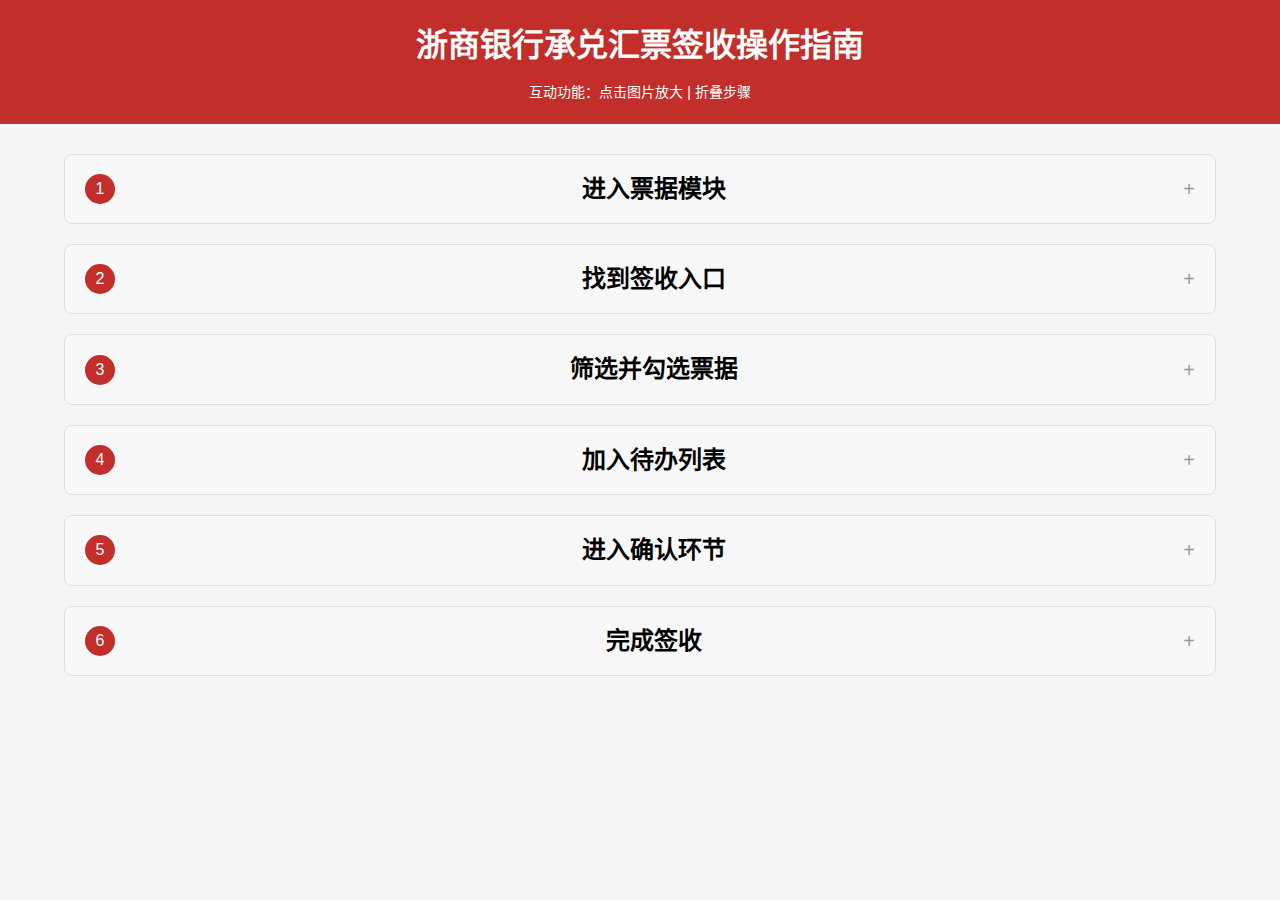
<file: index.html>
<!DOCTYPE html>
<html lang="zh-CN">
<head>
    <meta charset="UTF-8">
    <meta name="viewport" content="width=device-width, initial-scale=1.0">
    <title>浙商银行承兑汇票签收攻略</title>
    <link rel="stylesheet" href="style.css">
</head>
<body>
    <!-- 头部标题 -->
    <header class="page-header">
        <h1>浙商银行承兑汇票签收操作指南</h1>
        <p>互动功能：点击图片放大 | 折叠步骤</p>
    </header>

    <!-- 主内容区：步骤 + 图片 -->
    <main class="guide-container">
        <!-- 步骤1 -->
        <section class="step-card" id="step1">
            <div class="step-header" onclick="toggleStep('step1')">
                <span class="step-number">1</span>
                <h2>进入票据模块</h2>
                <span class="toggle-icon">+</span>
            </div>
            <div class="step-content">
                <p>登录浙商银行企业网银，在顶部导航栏点击 <strong>「电子票据(新)」</strong> 。</p>
                <figure class="step-image" onclick="openModal('step1')">
                    <img src="images/step1.png" alt="步骤1截图">
                    <figcaption>点击图片放大查看</figcaption>
                </figure>
            </div>
        </section>

        <!-- 步骤2 -->
        <section class="step-card" id="step2">
            <div class="step-header" onclick="toggleStep('step2')">
                <span class="step-number">2</span>
                <h2>找到签收入口</h2>
                <span class="toggle-icon">+</span>
            </div>
            <div class="step-content">
                <p>方式一：左侧菜单栏点击 <strong>「快捷签收」</strong> ；<br>
                   方式二：若待办任务有提示，直接点击 <strong>「背书转让签收」</strong>（如待办数字标记）。</p>
                <figure class="step-image" onclick="openModal('step2')">
                    <img src="images/step2.png" alt="步骤2截图">
                    <figcaption>点击图片放大查看</figcaption>
                </figure>
            </div>
        </section>

        <!-- 步骤3 -->
        <section class="step-card" id="step3">
            <div class="step-header" onclick="toggleStep('step3')">
                <span class="step-number">3</span>
                <h2>筛选并勾选票据</h2>
                <span class="toggle-icon">+</span>
            </div>
            <div class="step-content">
                <p>确认账号、设置票据到期日/申请日期（可默认），点击 <strong>「查询」</strong> ；<br>
                   在结果列表中，勾选需要签收的票据（核对票据号码、金额）。</p>
                <figure class="step-image" onclick="openModal('step3')">
                    <img src="images/step3.png" alt="步骤3截图">
                    <figcaption>点击图片放大查看</figcaption>
                </figure>
            </div>
        </section>

        <!-- 步骤4 -->
        <section class="step-card" id="step4">
            <div class="step-header" onclick="toggleStep('step4')">
                <span class="step-number">4</span>
                <h2>加入待办列表</h2>
                <span class="toggle-icon">+</span>
            </div>
            <div class="step-content">
                <p>点击 <strong>「添加到已选列表」</strong> ，将票据移入下方“已选择列表”。</p>
                <figure class="step-image" onclick="openModal('step4')">
                    <img src="images/step4.png" alt="步骤4截图">
                    <figcaption>点击图片放大查看</figcaption>
                </figure>
            </div>
        </section>

        <!-- 步骤5 -->
        <section class="step-card" id="step5">
            <div class="step-header" onclick="toggleStep('step5')">
                <span class="step-number">5</span>
                <h2>进入确认环节</h2>
                <span class="toggle-icon">+</span>
            </div>
            <div class="step-content">
                <p>在已选择列表下方，点击 <strong>「下一步」</strong> 。</p>
                <figure class="step-image" onclick="openModal('step5')">
                    <img src="images/step5.png" alt="步骤5截图">
                    <figcaption>点击图片放大查看</figcaption>
                </figure>
            </div>
        </section>

        <!-- 步骤6 -->
        <section class="step-card" id="step6">
            <div class="step-header" onclick="toggleStep('step6')">
                <span class="step-number">6</span>
                <h2>完成签收</h2>
                <span class="toggle-icon">+</span>
            </div>
            <div class="step-content">
                <p>核对票面金额、数量等信息，确认无误后点击 <strong>「签收」</strong> 。</p>
                <figure class="step-image" onclick="openModal('step6')">
                    <img src="images/step6.png" alt="步骤6截图">
                    <figcaption>点击图片放大查看</figcaption>
                </figure>
            </div>
        </section>

        <!-- 模态框：图片放大 -->
        <div class="modal" id="modal">
            <span class="close-btn" onclick="closeModal()">×</span>
            <img class="modal-img" id="modal-img" alt="放大图">
        </div>
    </main>

    <script src="script.js"></script>
</body>
</html>
</file>
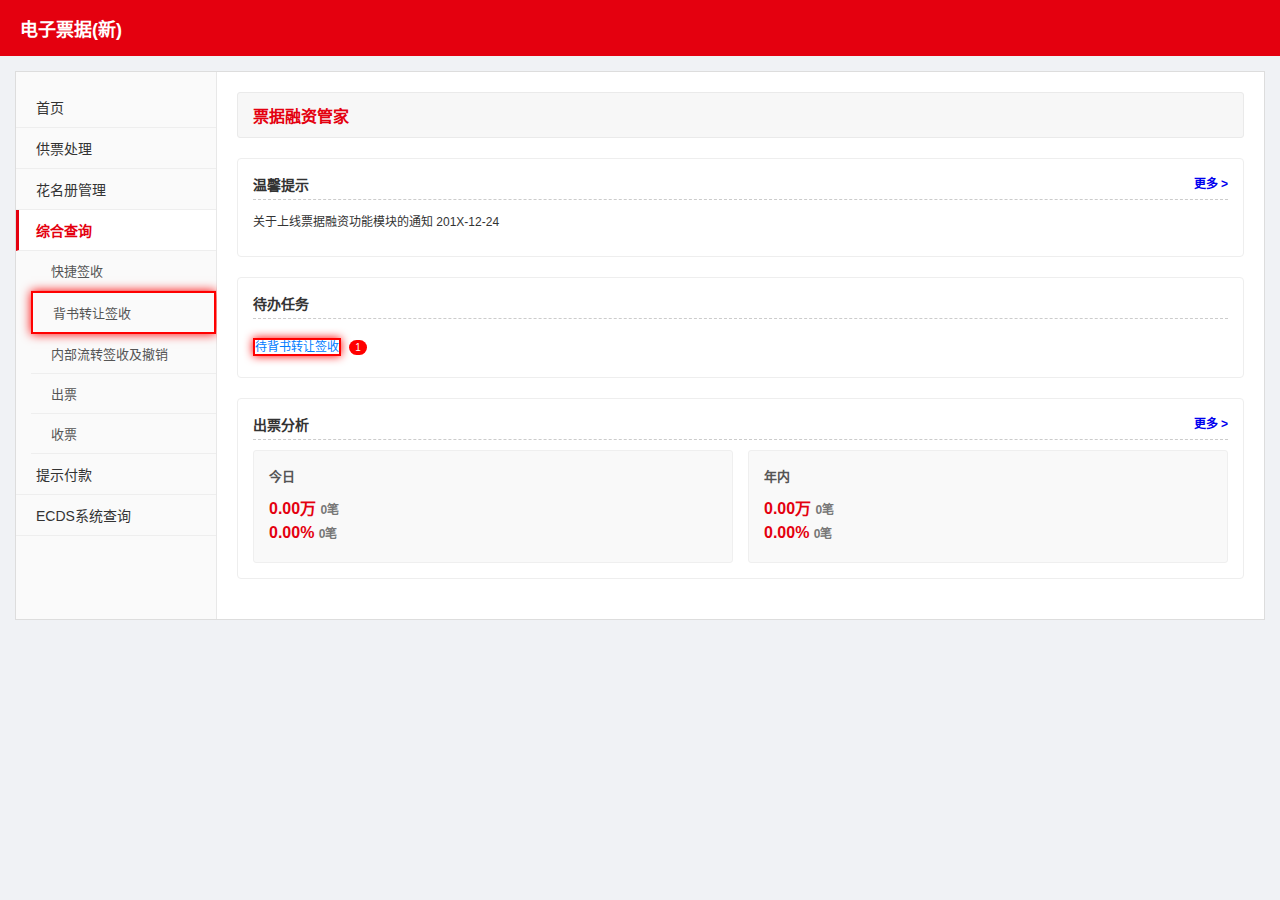
<file: sim_step2.html>
<!DOCTYPE html>
<html lang="zh-CN">
<head>
    <meta charset="UTF-8">
    <meta name="viewport" content="width=device-width, initial-scale=1.0">
    <title>电子票据(新) - 模拟步骤2</title>
    <style>
        body {
            font-family: "Microsoft YaHei", SimHei, Arial, sans-serif;
            margin: 0;
            background-color: #f0f2f5;
            font-size: 12px;
            color: #333;
        }
        .header-banner {
            background-color: #E4000F; /* 票据页的红色 */
            color: white;
            padding: 15px 20px;
            font-size: 18px;
            font-weight: bold;
        }
        .main-container {
            display: flex;
            margin: 15px;
            background-color: #fff;
            border: 1px solid #ddd;
        }
        .left-menu {
            width: 200px; /* 根据图片估算 */
            background-color: #FAFAFA; /* 左侧菜单背景色 */
            padding: 15px 0;
            border-right: 1px solid #e8e8e8;
        }
        .left-menu ul {
            list-style: none;
            padding: 0;
            margin: 0;
        }
        .left-menu li a, .left-menu li span {
            display: block;
            padding: 10px 20px;
            text-decoration: none;
            color: #333;
            font-size: 14px;
            border-bottom: 1px solid #eee;
        }
        .left-menu li a:hover, .left-menu li span:hover {
            background-color: #f0f0f0;
        }
        .left-menu li .active {
            background-color: #fff; /* 激活菜单项背景 */
            color: #E4000F; /* 激活菜单项文字颜色 */
            font-weight: bold;
            border-left: 3px solid #E4000F;
            padding-left: 17px;
        }
        .left-menu .sub-menu {
            padding-left: 15px; /* 子菜单缩进 */
        }
        .left-menu .sub-menu li a {
            font-size: 13px;
            color: #555;
        }

        .content-area {
            flex-grow: 1;
            padding: 20px;
            background-color: #fff;
        }
        .page-title-bar {
            background-color: #F7F7F7; /* 标题栏背景 */
            padding: 10px 15px;
            margin-bottom: 20px;
            border: 1px solid #EAEAEA;
            border-radius: 3px;
        }
        .page-title-bar h2 {
            margin: 0;
            font-size: 16px;
            color: #E4000F;
        }
        .info-section {
            margin-bottom: 20px;
            padding: 15px;
            border: 1px solid #eee;
            border-radius: 4px;
        }
        .info-section h3 {
            font-size: 14px;
            color: #333;
            margin-top: 0;
            margin-bottom: 10px;
            padding-bottom: 5px;
            border-bottom: 1px dashed #ccc;
        }
        .task-item {
            padding: 8px 0;
            border-bottom: 1px solid #f0f0f0;
        }
        .task-item:last-child {
            border-bottom: none;
        }
        .task-item a {
            text-decoration: none;
            color: #007bff;
        }
        .task-item a:hover {
            text-decoration: underline;
        }
        .task-item .badge {
            background-color: red;
            color: white;
            padding: 2px 6px;
            border-radius: 10px;
            font-size: 10px;
            margin-left: 5px;
        }
        .stats-grid {
            display: grid;
            grid-template-columns: repeat(2, 1fr);
            gap: 15px;
        }
        .stat-card {
            background-color: #F9F9F9;
            padding: 15px;
            border: 1px solid #EFEFEF;
            border-radius: 3px;
        }
        .stat-card h4 {
            margin: 0 0 10px 0;
            font-size: 13px;
            color: #555;
        }
        .stat-card p {
            margin: 5px 0;
            font-size: 16px;
            font-weight: bold;
            color: #E4000F;
        }
        .stat-card span {
            font-size: 12px;
            color: #777;
        }
        .highlight-target {
            border: 2px solid red !important; 
            box-shadow: 0 0 10px red;
        }
    </style>
</head>
<body>
    <div class="header-banner">
        电子票据(新)
    </div>
    <div class="main-container">
        <aside class="left-menu">
            <ul>
                <li><a href="#">首页</a></li>
                <li><a href="#">供票处理</a></li>
                <li><a href="#">花名册管理</a></li>
                <li>
                    <span class="active">综合查询</span>
                    <ul class="sub-menu">
                        <li><a href="#">快捷签收</a></li>
                        <li><a href="sim_step3.html" id="menu-endorse-sign" class="highlight-target">背书转让签收</a></li>
                        <li><a href="#">内部流转签收及撤销</a></li>
                        <li><a href="#">出票</a></li>
                        <li><a href="#">收票</a></li>
                        <!-- ... 更多子菜单 ... -->
                    </ul>
                </li>
                <li><a href="#">提示付款</a></li>
                <!-- ... 更多主菜单 ... -->
                 <li><a href="#">ECDS系统查询</a></li>
            </ul>
        </aside>
        <main class="content-area">
            <div class="page-title-bar">
                <h2>票据融资管家</h2>
            </div>
            <section class="info-section">
                <h3>温馨提示 <a href="#" style="float:right; font-size:12px; text-decoration:none;">更多 ></a></h3>
                <p>关于上线票据融资功能模块的通知 <span>201X-12-24</span></p>
            </section>
            <section class="info-section">
                <h3>待办任务</h3>
                <div class="task-item">
                    <a href="sim_step3.html" id="task-endorse-sign" class="highlight-target">待背书转让签收</a> <span class="badge">1</span>
                </div>
            </section>
            <section class="info-section">
                <h3>出票分析 <a href="#" style="float:right; font-size:12px; text-decoration:none;">更多 ></a></h3>
                <div class="stats-grid">
                    <div class="stat-card">
                        <h4>今日</h4>
                        <p>0.00万 <span>0笔</span></p>
                        <p>0.00% <span>0笔</span></p>
                    </div>
                    <div class="stat-card">
                        <h4>年内</h4>
                        <p>0.00万 <span>0笔</span></p>
                        <p>0.00% <span>0笔</span></p>
                    </div>
                </div>
            </section>
        </main>
    </div>
    <script>
        // 模拟点击跳转
        document.getElementById('menu-endorse-sign').addEventListener('click', function() { /* window.location.href = 'sim_step3.html'; */ });
        document.getElementById('task-endorse-sign').addEventListener('click', function() { /* window.location.href = 'sim_step3.html'; */ });
    </script>
</body>
</html>
</file>
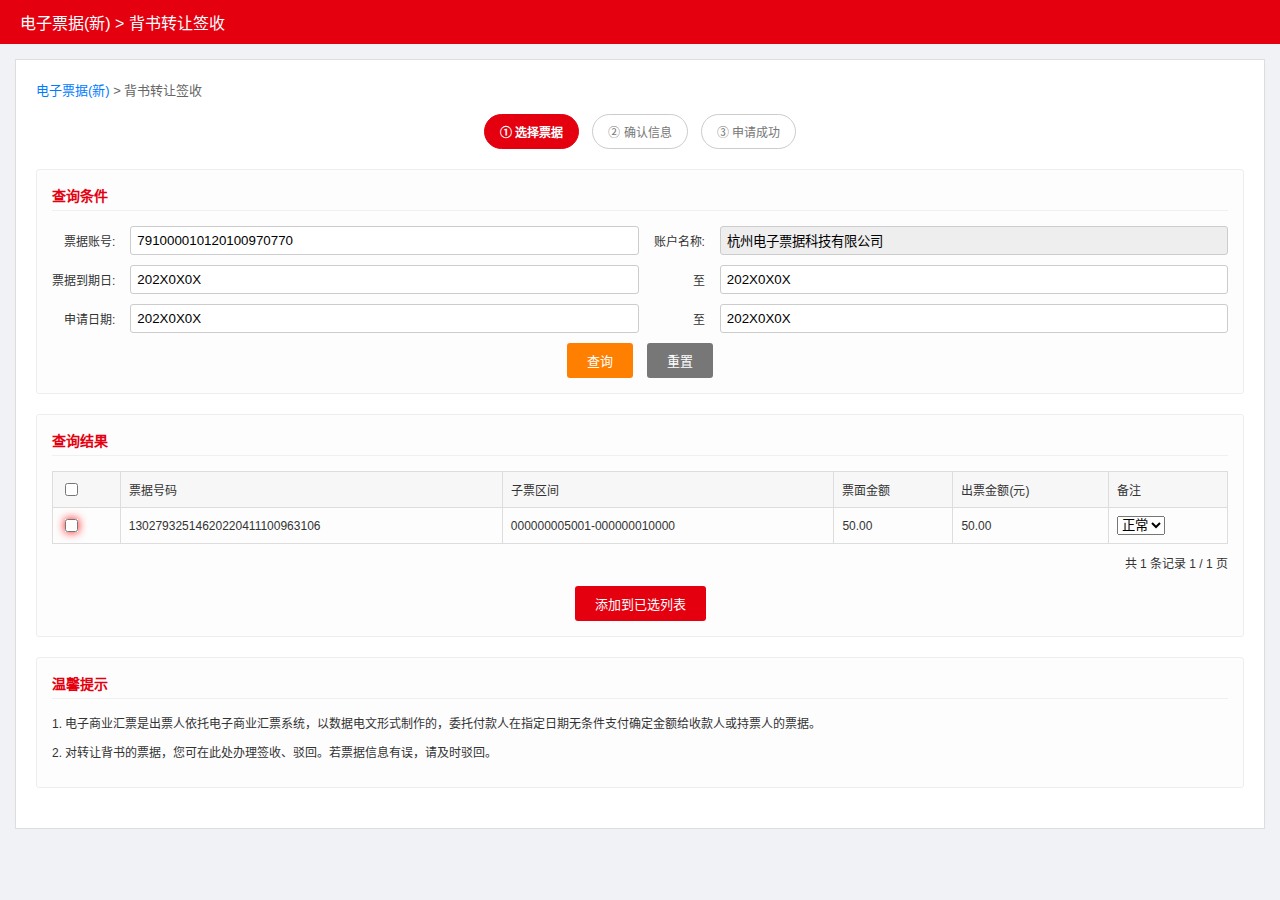
<file: sim_step3.html>
<!DOCTYPE html>
<html lang="zh-CN">
<head>
    <meta charset="UTF-8">
    <meta name="viewport" content="width=device-width, initial-scale=1.0">
    <title>背书转让签收 - 模拟步骤3</title>
    <style>
        body { font-family: "Microsoft YaHei", SimHei, Arial, sans-serif; margin: 0; background-color: #f0f2f5; font-size: 12px; color: #333; }
        .header-banner { background-color: #E4000F; color: white; padding: 10px 20px; font-size: 16px; }
        .main-container { margin: 15px; background-color: #fff; border: 1px solid #ddd; padding:20px; }
        .page-path { font-size: 13px; color: #666; margin-bottom: 15px; }
        .page-path a { text-decoration: none; color: #007bff; }
        .page-path a:hover { text-decoration: underline; }
        .form-section, .table-section { margin-bottom: 20px; padding:15px; border:1px solid #eee; border-radius:3px; background-color:#FDFDFD; }
        .form-section h3, .table-section h3 { font-size: 14px; color: #E4000F; margin-top: 0; margin-bottom: 15px; padding-bottom:5px; border-bottom:1px solid #f0f0f0; }
        .form-grid { display: grid; grid-template-columns: auto 1fr auto 1fr; gap: 10px 15px; align-items: center; }
        .form-grid label { text-align: right; }
        .form-grid input[type="text"], .form-grid select { padding: 6px; border: 1px solid #ccc; border-radius: 3px; width:100%; box-sizing: border-box; }
        .form-buttons { grid-column: span 4; text-align: center; margin-top:10px;}
        .btn { padding: 8px 20px; border: none; border-radius: 3px; cursor: pointer; font-size: 13px; margin: 0 5px; }
        .btn-query { background-color: #FF7F00; color: white; } /* 查询按钮橙色 */
        .btn-query:hover { background-color: #E87200; }
        .btn-reset { background-color: #777; color: white; }
        .btn-reset:hover { background-color: #666; }
        .results-table { width: 100%; border-collapse: collapse; margin-top: 15px; }
        .results-table th, .results-table td { border: 1px solid #ddd; padding: 8px; text-align: left; font-size: 12px; }
        .results-table th { background-color: #f7f7f7; font-weight:normal; }
        .results-table input[type="checkbox"] { vertical-align: middle; }
        .action-buttons { margin-top: 15px; text-align: center; }
        .btn-add-selected { background-color: #E4000F; color: white; } /* 添加到已选列表按钮红色 */
        .btn-add-selected:hover { background-color: #C0000D; }
        .highlight-target { border: 2px solid red !important; box-shadow: 0 0 10px red; }
        .step-indicator { text-align: center; margin-bottom: 20px; }
        .step-indicator span { display: inline-block; padding: 8px 15px; border: 1px solid #ccc; border-radius: 20px; margin: 0 5px; color: #777; }
        .step-indicator .current-step { background-color: #E4000F; color: white; border-color: #E4000F; font-weight:bold; }
    </style>
</head>
<body>
    <div class="header-banner">电子票据(新) > 背书转让签收</div>
    <div class="main-container">
        <div class="page-path"><a href="sim_step2.html">电子票据(新)</a> > 背书转让签收</div>
        
        <div class="step-indicator">
            <span class="current-step">① 选择票据</span>
            <span>② 确认信息</span>
            <span>③ 申请成功</span>
        </div>

        <section class="form-section">
            <h3>查询条件</h3>
            <div class="form-grid">
                <label for="acct-no">票据账号:</label>
                <input type="text" id="acct-no" value="791000010120100970770">
                <label for="acct-name">账户名称:</label>
                <input type="text" id="acct-name" value="杭州电子票据科技有限公司" readonly style="background:#eee;">
                
                <label for="due-date-start">票据到期日:</label>
                <input type="text" id="due-date-start" value="202X0X0X">
                <label for="due-date-end">至</label>
                <input type="text" id="due-date-end" value="202X0X0X">

                <label for="apply-date-start">申请日期:</label>
                <input type="text" id="apply-date-start" value="202X0X0X">
                <label for="apply-date-end">至</label>
                <input type="text" id="apply-date-end" value="202X0X0X">
            </div>
            <div class="form-buttons">
                <button class="btn btn-query">查询</button>
                <button class="btn btn-reset">重置</button>
            </div>
        </section>

        <section class="table-section">
            <h3>查询结果</h3>
            <table class="results-table">
                <thead>
                    <tr>
                        <th><input type="checkbox" id="select-all"></th>
                        <th>票据号码</th>
                        <th>子票区间</th>
                        <th>票面金额</th>
                        <th>出票金额(元)</th>
                        <th>备注</th>
                    </tr>
                </thead>
                <tbody>
                    <tr>
                        <td><input type="checkbox" class="highlight-target" name="bill-select"></td>
                        <td>13027932514620220411100963106</td>
                        <td>000000005001-000000010000</td>
                        <td>50.00</td>
                        <td>50.00</td>
                        <td><select><option>正常</option></select></td>
                    </tr>
                    <!-- 更多票据行 -->
                </tbody>
            </table>
            <div style="text-align:right; margin-top:10px; font-size:12px;">共 1 条记录 1 / 1 页</div>
            <div class="action-buttons">
                <button class="btn btn-add-selected" onclick="alert('模拟：已添加到已选列表，进入下一步骤。实际应跳转到步骤4')">添加到已选列表</button>
            </div>
        </section>

        <section class="form-section">
            <h3>温馨提示</h3>
            <p>1. 电子商业汇票是出票人依托电子商业汇票系统，以数据电文形式制作的，委托付款人在指定日期无条件支付确定金额给收款人或持票人的票据。</p>
            <p>2. 对转让背书的票据，您可在此处办理签收、驳回。若票据信息有误，请及时驳回。</p>
        </section>
    </div>
    <script>
        document.getElementById('select-all').addEventListener('change', function() {
            const checkboxes = document.getElementsByName('bill-select');
            for (let checkbox of checkboxes) {
                checkbox.checked = this.checked;
            }
        });
    </script>
</body>
</html>
</file>
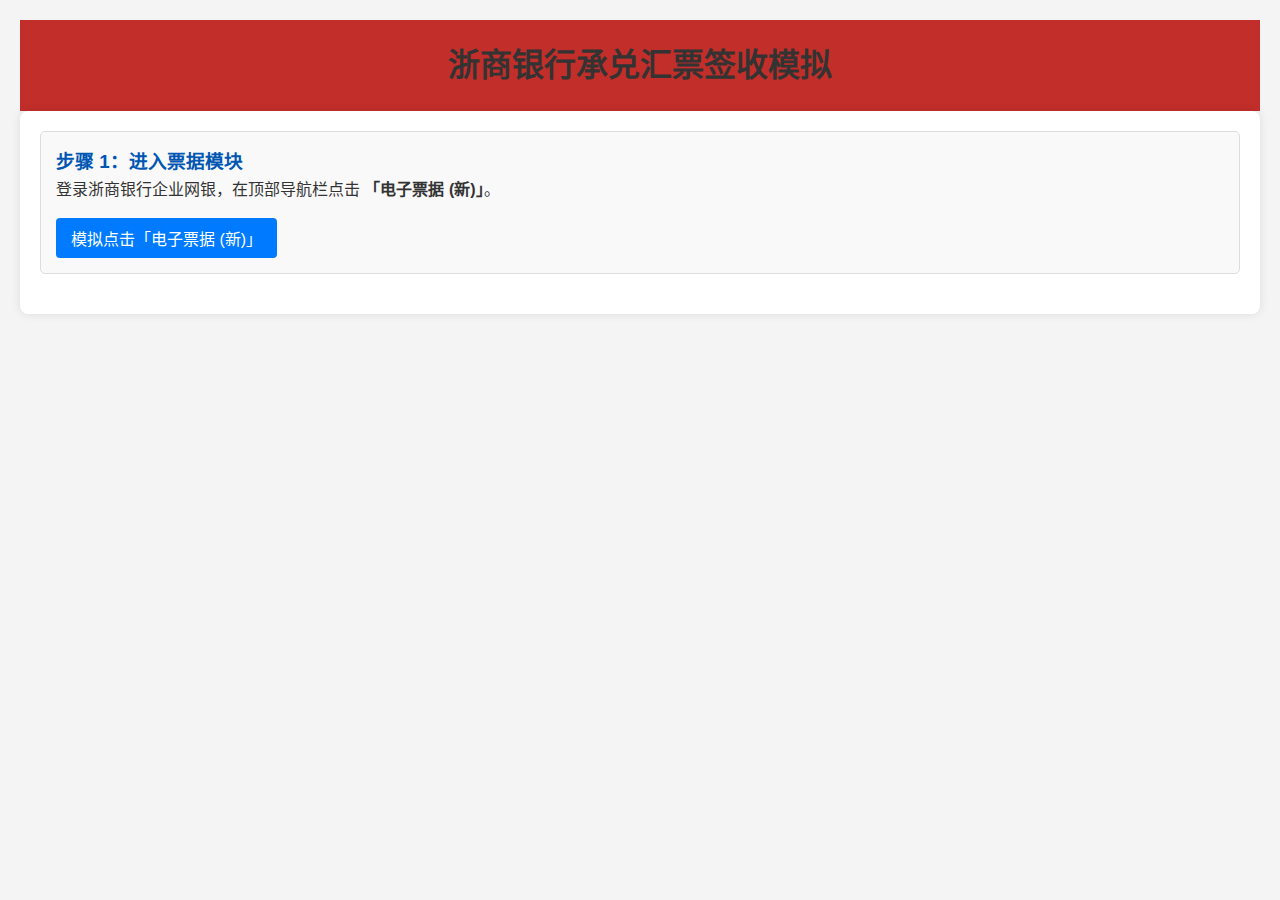
<file: simulation.html>
<!DOCTYPE html>
<html lang="zh-CN">
<head>
    <meta charset="UTF-8">
    <meta name="viewport" content="width=device-width, initial-scale=1.0">
    <title>浙商银行承兑汇票签收模拟</title>
    <link rel="stylesheet" href="style.css"> <style>
        body {
            font-family: Arial, sans-serif;
            line-height: 1.6;
            margin: 20px;
            background-color: #f4f4f4;
            color: #333;
        }
        .simulation-container {
            background: #fff;
            padding: 20px;
            border-radius: 8px;
            box-shadow: 0 0 10px rgba(0,0,0,0.1);
        }
        .sim-step {
            margin-bottom: 20px;
            padding: 15px;
            border: 1px solid #ddd;
            border-radius: 5px;
            background-color: #f9f9f9;
        }
        .sim-step h3 {
            margin-top: 0;
            color: #0056b3;
        }
        .sim-step p {
            margin-bottom: 5px;
        }
        .sim-button {
            display: inline-block;
            background-color: #007bff;
            color: white;
            padding: 8px 15px;
            border: none;
            border-radius: 4px;
            cursor: pointer;
            text-decoration: none;
            font-size: 1em;
            margin-top: 10px;
        }
        .sim-button:hover {
            background-color: #0056b3;
        }
        .hidden {
            display: none;
        }
        .page-header h1 {
            color: #333;
            text-align: center;
        }
    </style>
</head>
<body>
    <header class="page-header">
        <h1>浙商银行承兑汇票签收模拟</h1>
    </header>

    <main class="simulation-container">
        <div id="sim-step-1" class="sim-step">
            <h3>步骤 1：进入票据模块</h3>
            <p>登录浙商银行企业网银，在顶部导航栏点击 <strong>「电子票据 (新)」</strong>。</p>
            <button class="sim-button" onclick="showStep('sim-step-2')">模拟点击「电子票据 (新)」</button>
        </div>

        <div id="sim-step-2" class="sim-step hidden">
            <h3>步骤 2：找到签收入口</h3>
            <p>方式一：左侧菜单栏点击 <strong>「快捷签收」</strong>；</p>
            <p>方式二：若待办任务有提示，直接点击 <strong>「背书转让签收」</strong>（如待办数字标记）。</p>
            <button class="sim-button" onclick="showStep('sim-step-3')">模拟点击「快捷签收」</button>
        </div>

        <div id="sim-step-3" class="sim-step hidden">
            <h3>步骤 3：筛选并勾选票据</h3>
            <p>确认账号、设置票据到期日 / 申请日期（可默认），点击 <strong>「查询」</strong>；</p>
            <p>在结果列表中，勾选需要签收的票据（核对票据号码、金额）。</p>
            <button class="sim-button" onclick="showStep('sim-step-4')">模拟点击「查询」并勾选票据</button>
        </div>

        <div id="sim-step-4" class="sim-step hidden">
            <h3>步骤 4：加入待办列表</h3>
            <p>点击 <strong>「添加到已选列表」</strong>，将票据移入下方 “已选择列表”。</p>
            <button class="sim-button" onclick="showStep('sim-step-5')">模拟点击「添加到已选列表」</button>
        </div>

        <div id="sim-step-5" class="sim-step hidden">
            <h3>步骤 5：进入确认环节</h3>
            <p>在已选择列表下方，点击 <strong>「下一步」</strong>。</p>
            <button class="sim-button" onclick="showStep('sim-step-6')">模拟点击「下一步」</button>
        </div>

        <div id="sim-step-6" class="sim-step hidden">
            <h3>步骤 6：完成签收</h3>
            <p>核对票面金额、数量等信息，确认无误后点击 <strong>「签收」</strong>。</p>
            <p style="color: green; font-weight: bold;">模拟签收完成！</p>
            <button class="sim-button" onclick="resetSimulation()">重新开始模拟</button>
        </div>
    </main>

    <script>
        let currentStep = 1;
        const totalSteps = 6;

        function showStep(stepIdToShow) {
            // Hide all steps
            for (let i = 1; i <= totalSteps; i++) {
                document.getElementById(`sim-step-${i}`).classList.add('hidden');
            }
            // Show the target step
            document.getElementById(stepIdToShow).classList.remove('hidden');
            currentStep = parseInt(stepIdToShow.split('-')[2]);
        }

        function resetSimulation() {
            showStep('sim-step-1');
        }

        // Initialize by showing the first step
        document.addEventListener('DOMContentLoaded', () => {
            showStep('sim-step-1');
        });
    </script>
</body>
</html>
</file>
<file: style.css>
/* 全局样式 */
* {
    margin: 0;
    padding: 0;
    box-sizing: border-box;
    font-family: "Microsoft YaHei", sans-serif;
}
body {
    background: #f5f5f5;
    line-height: 1.6;
}

/* 头部 */
.page-header {
    background: #c22e29;
    color: #fff;
    padding: 20px;
    text-align: center;
}
.page-header p {
    margin-top: 10px;
    font-size: 14px;
}

/* 主容器：步骤卡片布局 */
.guide-container {
    width: 90%;
    max-width: 1200px;
    margin: 30px auto;
    display: grid;
    gap: 20px;
}
.step-card {
    background: #fff;
    border: 1px solid #ddd;
    border-radius: 8px;
    overflow: hidden;
}
.step-header {
    padding: 15px 20px;
    background: #f8f8f8;
    display: flex;
    justify-content: space-between;
    align-items: center;
    cursor: pointer;
}
.step-number {
    display: inline-block;
    width: 30px;
    height: 30px;
    background: #c22e29;
    color: #fff;
    border-radius: 50%;
    text-align: center;
    line-height: 30px;
    margin-right: 10px;
}
.toggle-icon {
    font-size: 20px;
    color: #999;
}
.step-content {
    padding: 20px;
    display: none; /* 初始折叠 */
}
.step-image {
    margin-top: 15px;
    text-align: center;
}
.step-image img {
    max-width: 100%;
    cursor: zoom-in;
    border: 1px solid #ddd;
    border-radius: 4px;
}
.step-image figcaption {
    margin-top: 5px;
    font-size: 12px;
    color: #666;
}

/* 模态框样式 */
.modal {
    display: none; /* 初始隐藏 */
    position: fixed;
    z-index: 9999;
    top: 0;
    left: 0;
    width: 100%;
    height: 100%;
    background: rgba(0,0,0,0.7);
}
.modal-img {
    position: absolute;
    top: 50%;
    left: 50%;
    transform: translate(-50%, -50%);
    max-width: 90%;
    max-height: 80%;
    border: 3px solid #fff;
    border-radius: 6px;
}
.close-btn {
    position: absolute;
    top: 30px;
    right: 50px;
    color: #fff;
    font-size: 30px;
    cursor: pointer;
}

/* 响应式适配 */
@media (max-width: 768px) {
    .guide-container {
        width: 95%;
    }
    .step-header {
        flex-direction: column;
        align-items: flex-start;
    }
}
</file>
